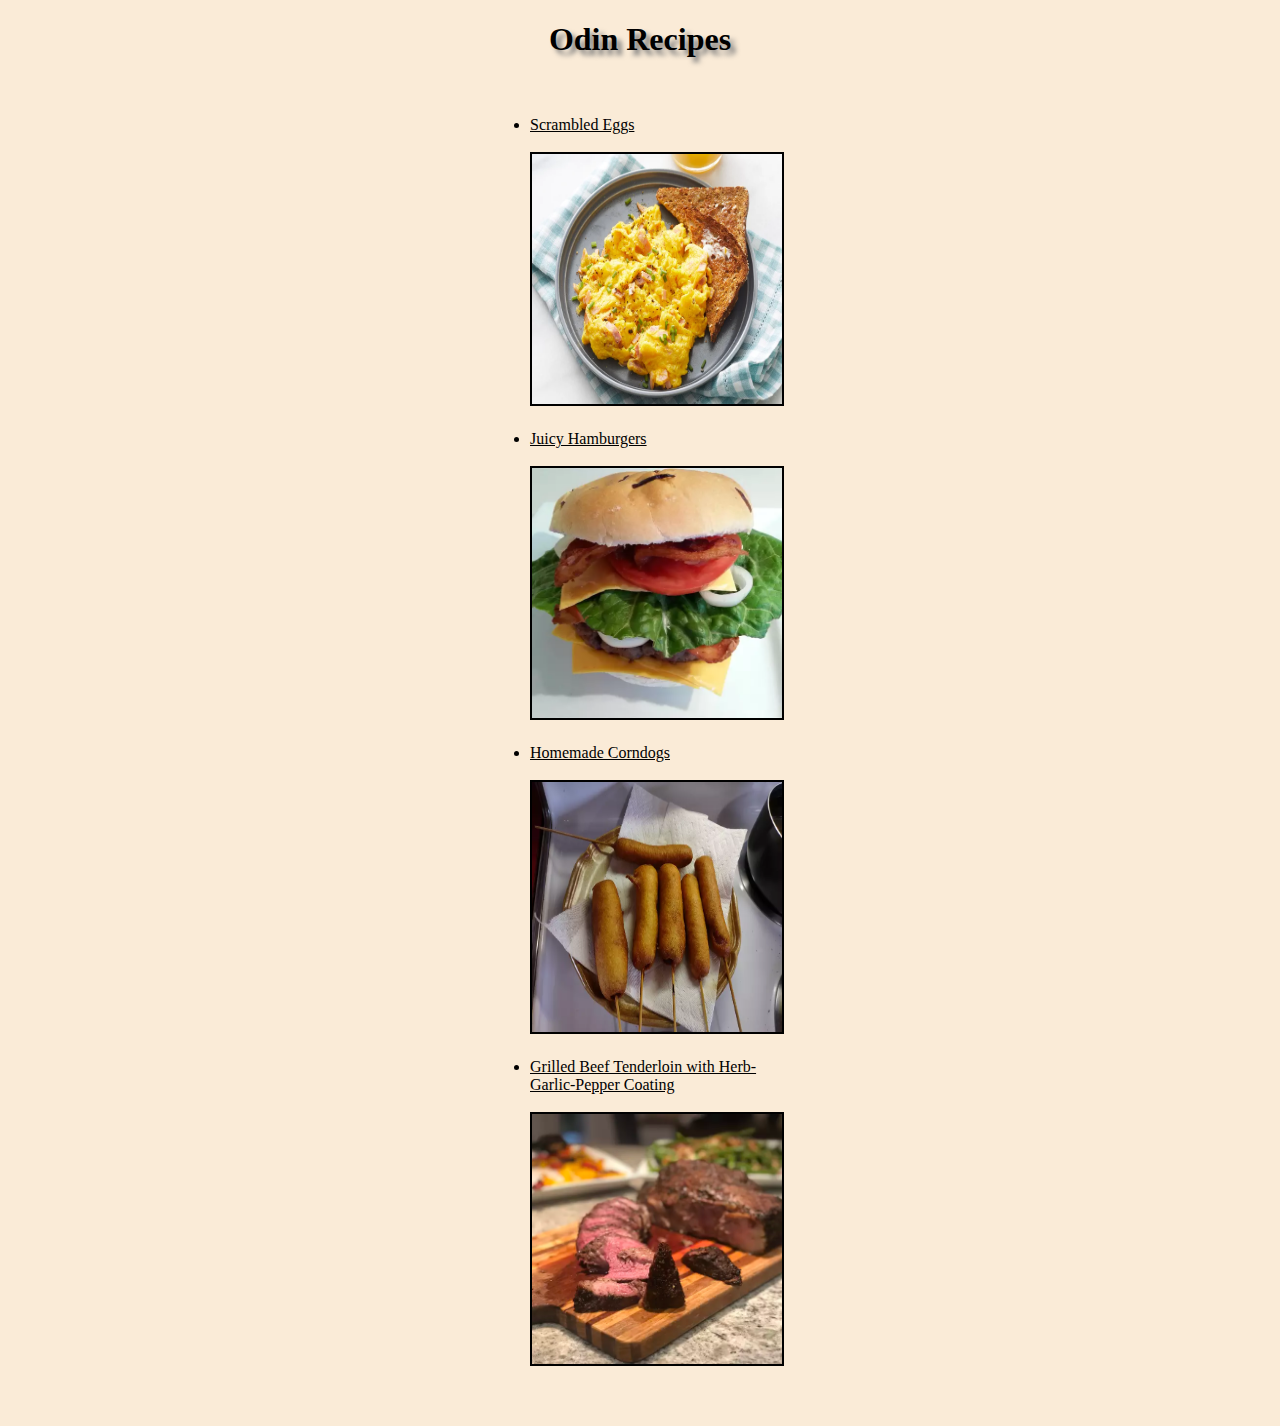
<file: index.html>
<!DOCTYPE html>
<html lang="en">
    <head>
        <title>Odin Recipes</title>
        <link rel="stylesheet" href="styles.css">
    </head>
    <body>
        <h1>Odin Recipes</h1>
        <div class="container">
        <ul>
            <li>
                <a href="recipes\scrambledeggs.html">Scrambled Eggs</a><br><br>
                <img src="images\scrambledeggs.png" alt="Scrambled Eggs" width="250" height="250"/>
            </li>
            <li>
                <a href="recipes\juicyhamburgers.html">Juicy Hamburgers</a><br><br>
                <img src="images\juicyhamburger.png" alt="Juicy Hamburger" width="250" height="250"/>
            </li>
            <li>
                <a href="recipes\homemadecorndogs.html">Homemade Corndogs</a><br><br>
                <img src="images\homemadecorndogs.png" alt="Homemade Corndogs" width="250" height="250"/>
            </li>
            <li>
                <a href="recipes\beeftenderloin.html">Grilled Beef Tenderloin with Herb-Garlic-Pepper Coating</a><br><br>
                <img src="images\beeftenderloin.png" alt="Beef Tenderloin" width="250" height="250"/>
            </li>
        </ul>
        </div>
    </body>
</html>
</file>
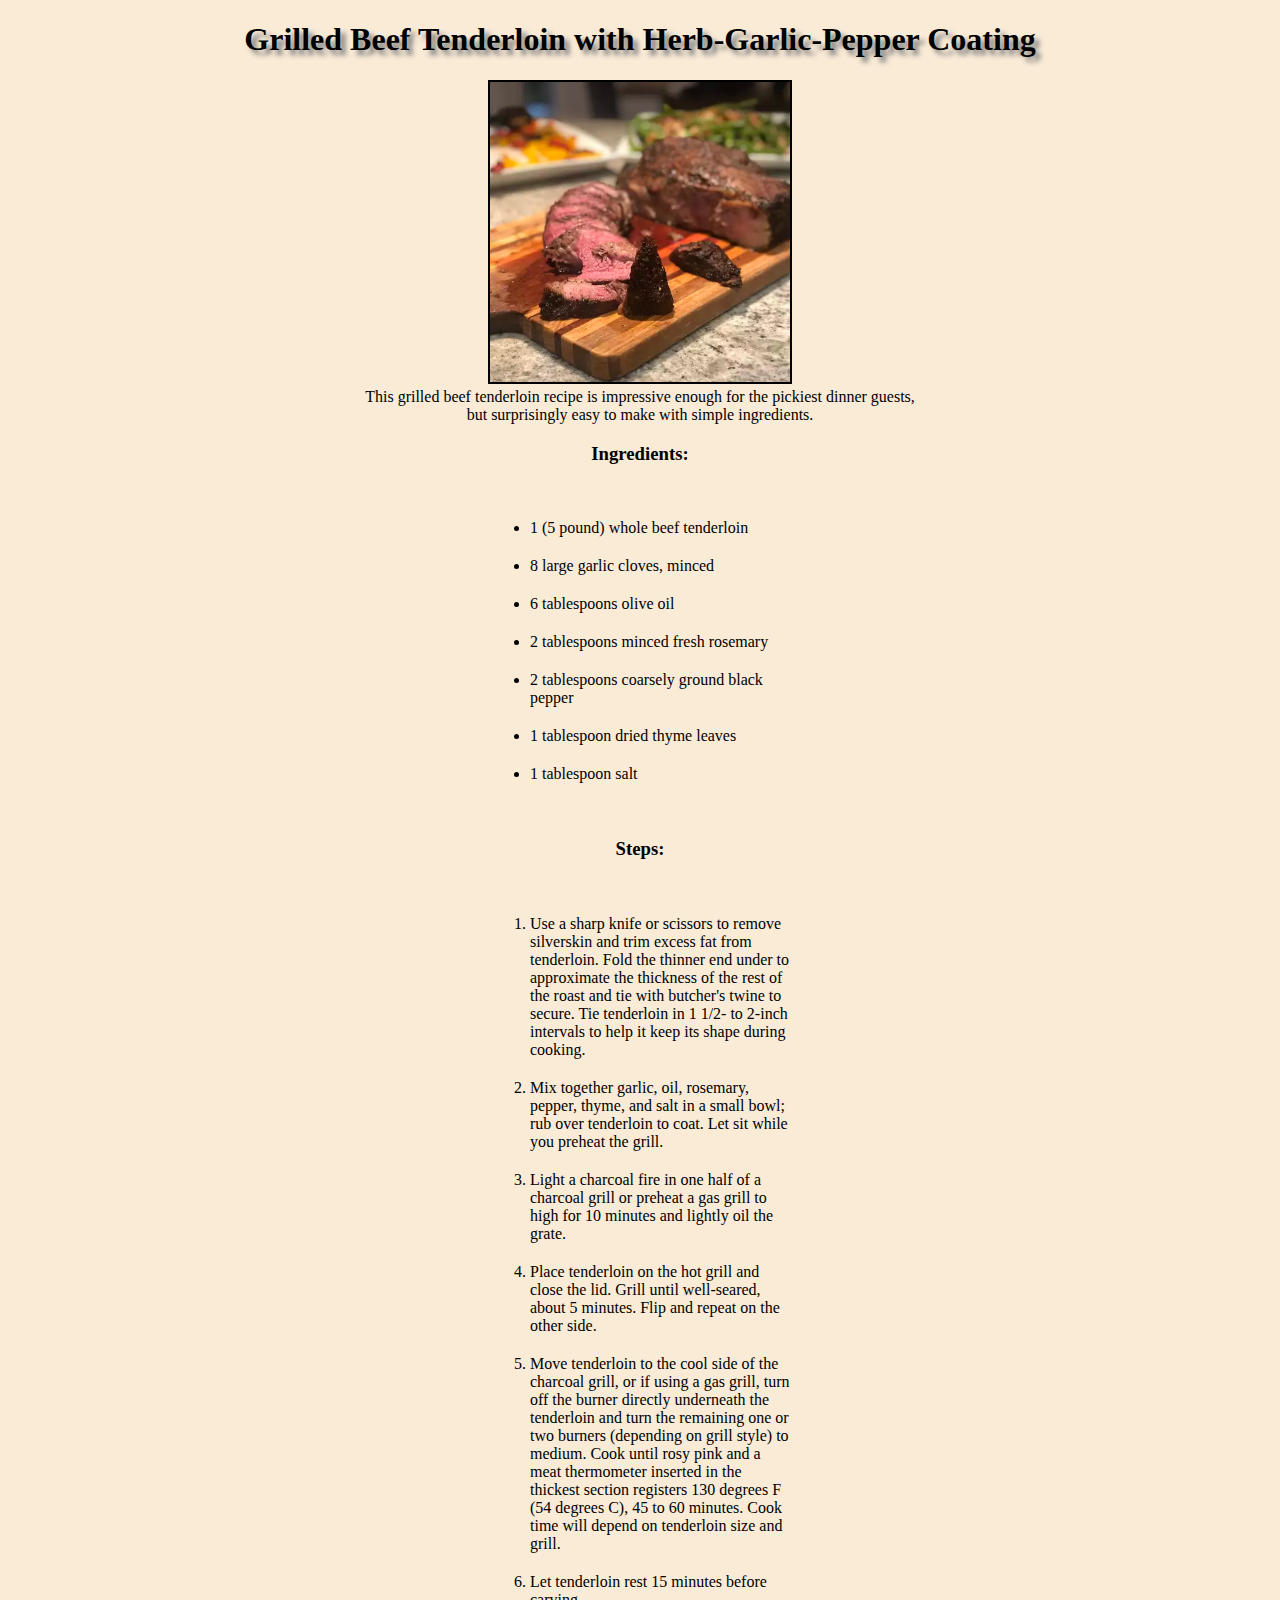
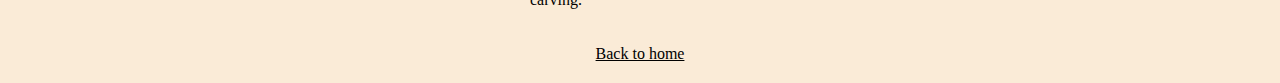
<file: recipes/beeftenderloin.html>
<!DOCTYPE html>
<html lang="en">
    <head>
        <title>Beef Tenderloin</title>
        <link rel="stylesheet" href="..\styles.css">
    </head>
    <body class="food">
        <h1>Grilled Beef Tenderloin with Herb-Garlic-Pepper Coating</h1>
        <img src="..\images\beeftenderloin.png" alt="Beef Tenderloin" width="300" height="300"/><br>
        <caption>This grilled beef tenderloin recipe is impressive enough for the pickiest dinner guests,<br>
            but surprisingly easy to make with simple ingredients.</caption>
        <h3>Ingredients: </h3>
        <ul>
            <li>1 (5 pound) whole beef tenderloin</li>
            <li>8 large garlic cloves, minced</li>
            <li>6 tablespoons olive oil</li>
            <li>2 tablespoons minced fresh rosemary</li>
            <li>2 tablespoons coarsely ground black pepper</li>
            <li>1 tablespoon dried thyme leaves</li>
            <li>1 tablespoon salt</li>
        </ul>
        <h3>Steps: </h3>
        <ol>
            <li>Use a sharp knife or scissors to remove silverskin and trim excess fat from tenderloin. Fold the thinner end under to approximate the thickness of the rest of the roast and tie with butcher's twine to secure. Tie tenderloin in 1 1/2- to 2-inch intervals to help it keep its shape during cooking.</li>
            <li>Mix together garlic, oil, rosemary, pepper, thyme, and salt in a small bowl; rub over tenderloin to coat. Let sit while you preheat the grill.</li>
            <li>Light a charcoal fire in one half of a charcoal grill or preheat a gas grill to high for 10 minutes and lightly oil the grate.</li>
            <li>Place tenderloin on the hot grill and close the lid. Grill until well-seared, about 5 minutes. Flip and repeat on the other side.</li>
            <li>Move tenderloin to the cool side of the charcoal grill, or if using a gas grill, turn off the burner directly underneath the tenderloin and turn the remaining one or two burners (depending on grill style) to medium. Cook until rosy pink and a meat thermometer inserted in the thickest section registers 130 degrees F (54 degrees C), 45 to 60 minutes. Cook time will depend on tenderloin size and grill.</li>
            <li>Let tenderloin rest 15 minutes before carving.</li>
        </ol>
        <br>
        <a href="..\index.html">Back to home</a>
    </body>
</html>
</file>
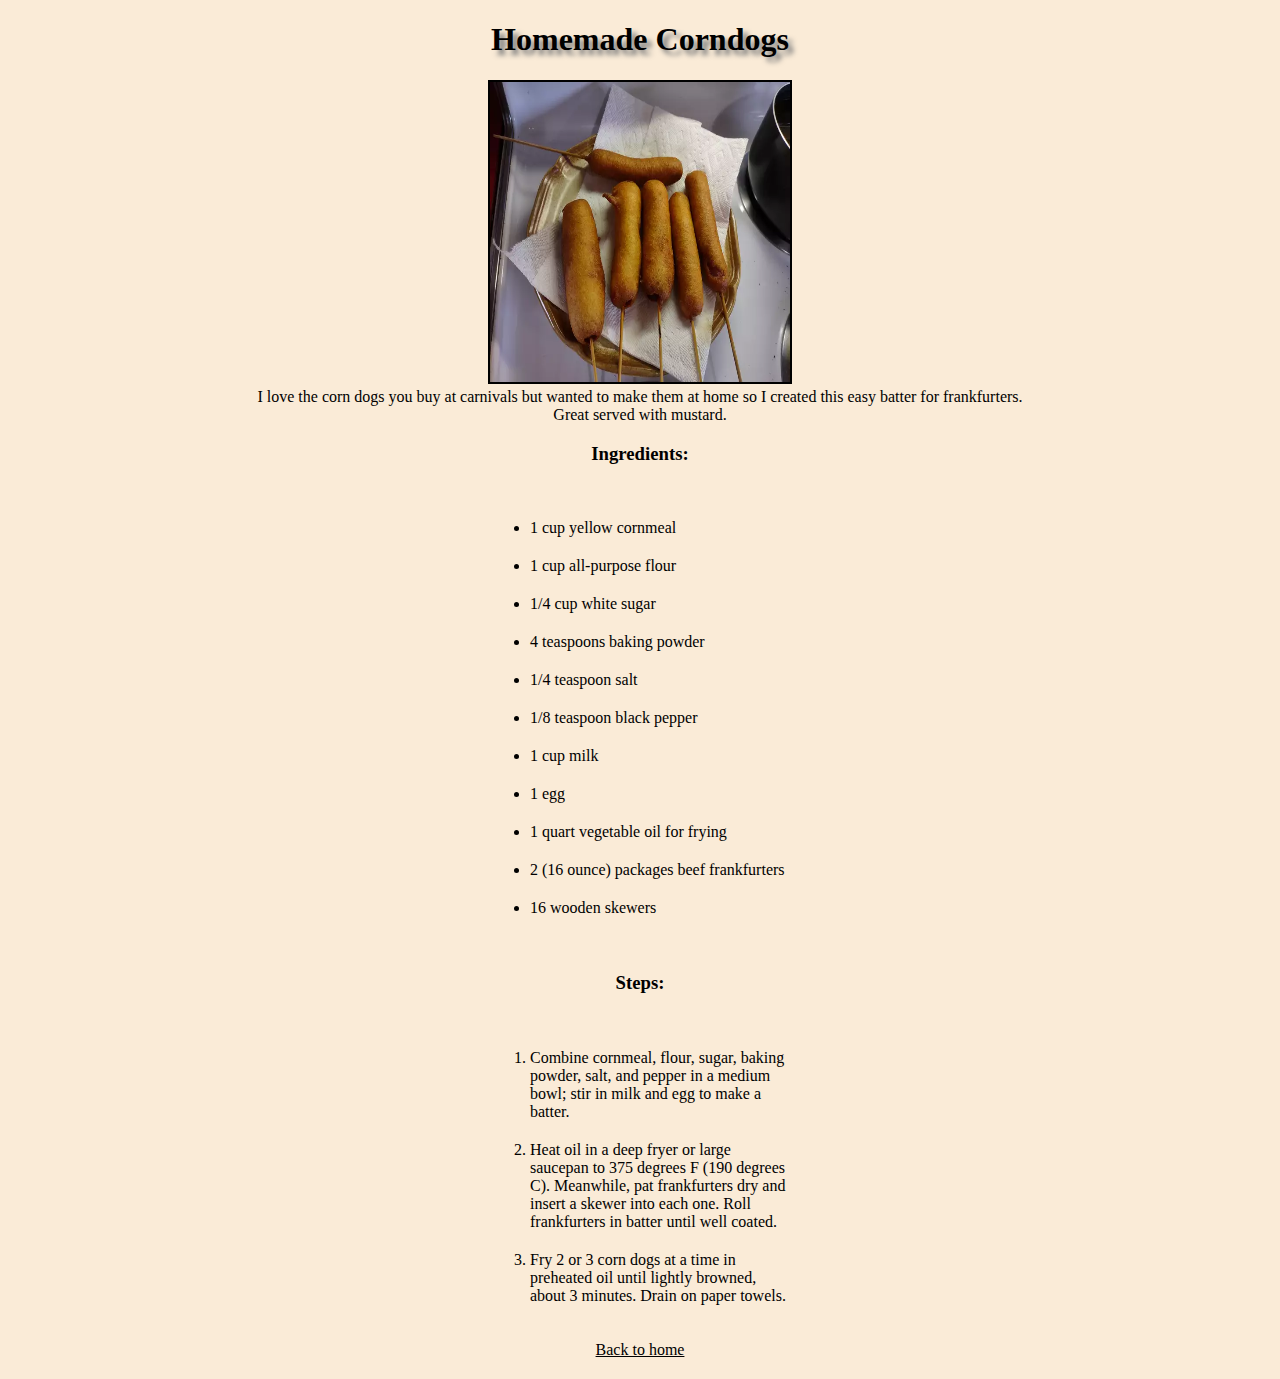
<file: recipes/homemadecorndogs.html>
<!DOCTYPE html>
<html lang="en">
    <head>
        <title>Homemade Corndogs</title>
        <link rel="stylesheet" href="..\styles.css">
    </head>
    <body class="food">
        <h1>Homemade Corndogs</h1>
        <img src="..\images\homemadecorndogs.png" alt="Homemade Corndogs" width="300" height="300"/><br>
        <caption>I love the corn dogs you buy at carnivals but wanted to make them at home so I created this easy batter for frankfurters.<br> 
            Great served with mustard.</caption>
        <h3>Ingredients: </h3>
        <ul>
            <li>1 cup yellow cornmeal</li>
            <li>1 cup all-purpose flour</li>
            <li>1/4 cup white sugar</li>
            <li>4 teaspoons baking powder</li>        
            <li>1/4 teaspoon salt</li>
            <li>1/8 teaspoon black pepper</li>
            <li>1 cup milk</li>
            <li>1 egg</li>
            <li>1 quart vegetable oil for frying</li>
            <li>2 (16 ounce) packages beef frankfurters</li>
            <li>16 wooden skewers</li>
        </ul>
        <h3>Steps: </h3>
        <ol>
            <li>Combine cornmeal, flour, sugar, baking powder,
                 salt, and pepper in a medium bowl; stir in milk
                  and egg to make a batter.</li>
            <li>Heat oil in a deep fryer or large saucepan to
                 375 degrees F (190 degrees C). Meanwhile, pat frankfurters dry
                  and insert a skewer into each one. Roll frankfurters in batter until well coated.</li>
            <li>Fry 2 or 3 corn dogs at a time in preheated oil until lightly browned,
                 about 3 minutes. Drain on paper towels.</li>
        </ol>
        <br>
        <a href="..\index.html">Back to home</a>
    </body>
</html>
</file>
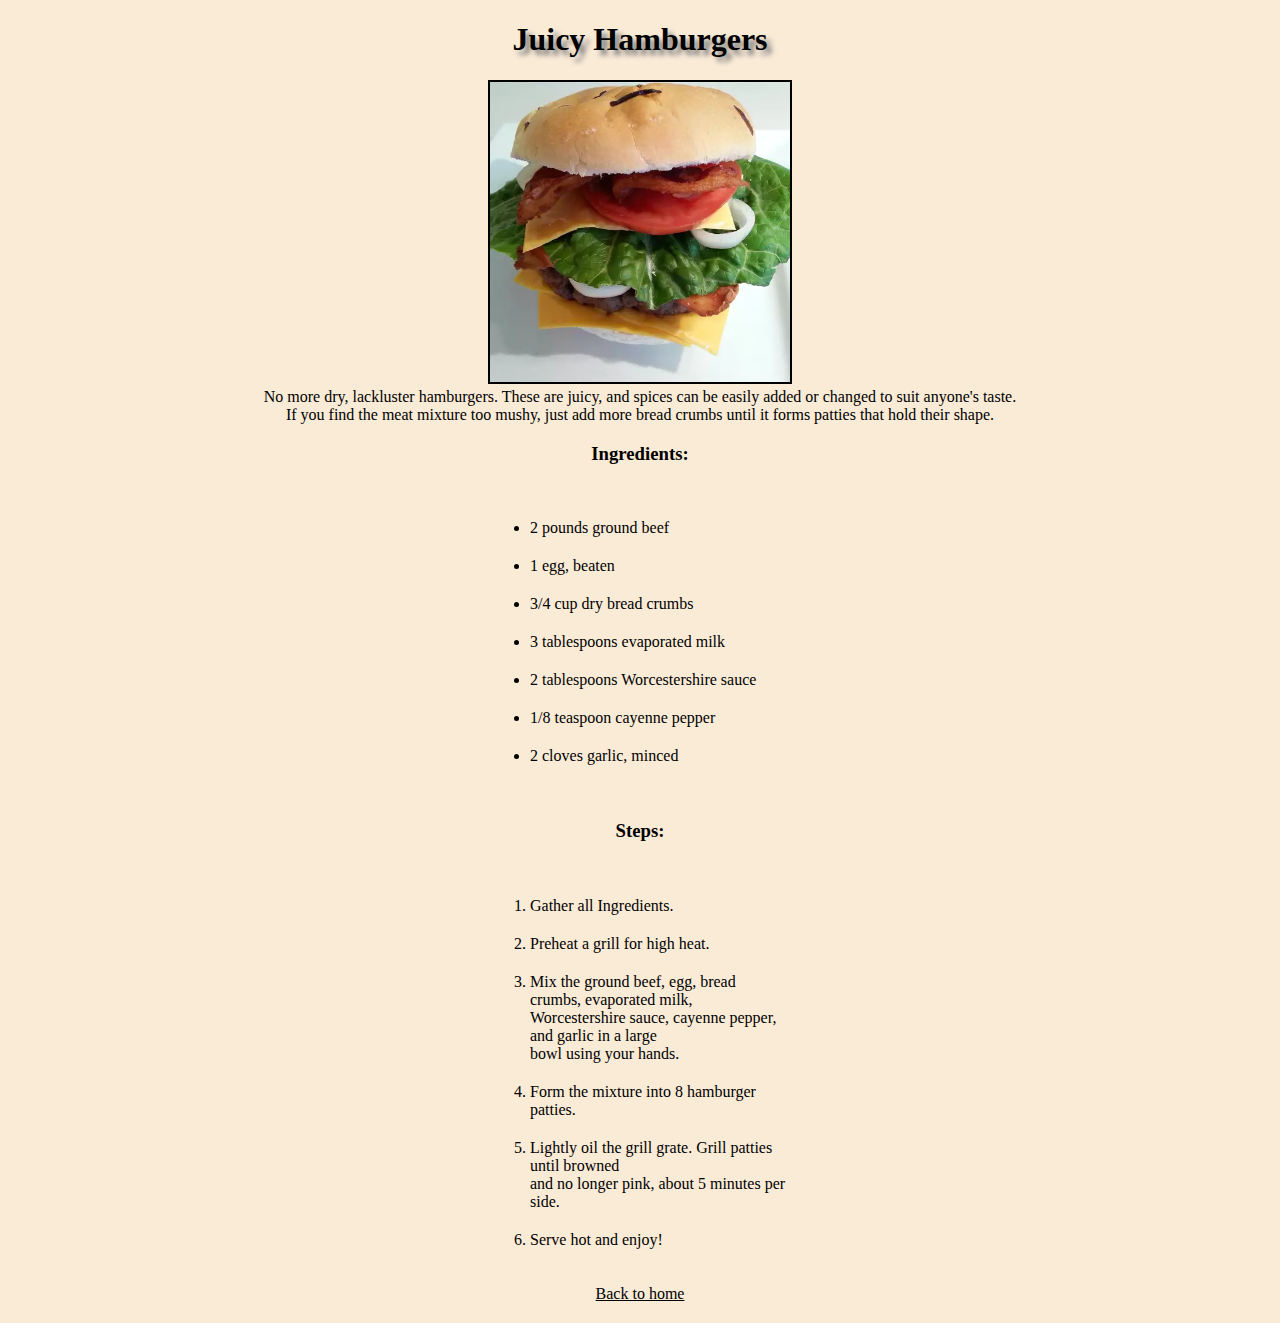
<file: recipes/juicyhamburgers.html>
<!DOCTYPE html>
<html lang="en">
    <head>
        <title>Juicy Hamburgers</title>
        <link rel="stylesheet" href="..\styles.css">
    </head>
    <body class="food">
        <h1>Juicy Hamburgers</h1>
        <img src="..\images\juicyhamburger.png" alt="Juicy Hamburger" width="300" height="300"/><br>
        <caption>No more dry, lackluster hamburgers. These are juicy, and spices can be easily added or changed to suit anyone's taste.<br> 
            If you find the meat mixture too mushy, just add more bread crumbs until it forms patties that hold their shape.</caption>
        <h3>Ingredients: </h3>
        <ul>
            <li>2 pounds ground beef</li>
            <li>1 egg, beaten</li>
            <li>3/4 cup dry bread crumbs</li>
            <li>3 tablespoons evaporated milk</li>
            <li>2 tablespoons Worcestershire sauce</li>
            <li>1/8 teaspoon cayenne pepper</li>
            <li>2 cloves garlic, minced</li>
        </ul>
        <h3>Steps: </h3>
        <ol>
            <li>Gather all Ingredients.</li>
            <li>Preheat a grill for high heat.</li>
            <li>Mix the ground beef, egg, bread crumbs, evaporated milk,<br>
                Worcestershire sauce, cayenne pepper, and garlic in a large<br>
                 bowl using your hands.</li>
            <li>Form the mixture into 8 hamburger patties.</li>
            <li>Lightly oil the grill grate. Grill patties until browned<br>
                 and no longer pink, about 5 minutes per side.</li>
            <li>Serve hot and enjoy!</li>
        </ol>
        <br>
        <a href="..\index.html">Back to home</a>
    </body>
</html>
</file>
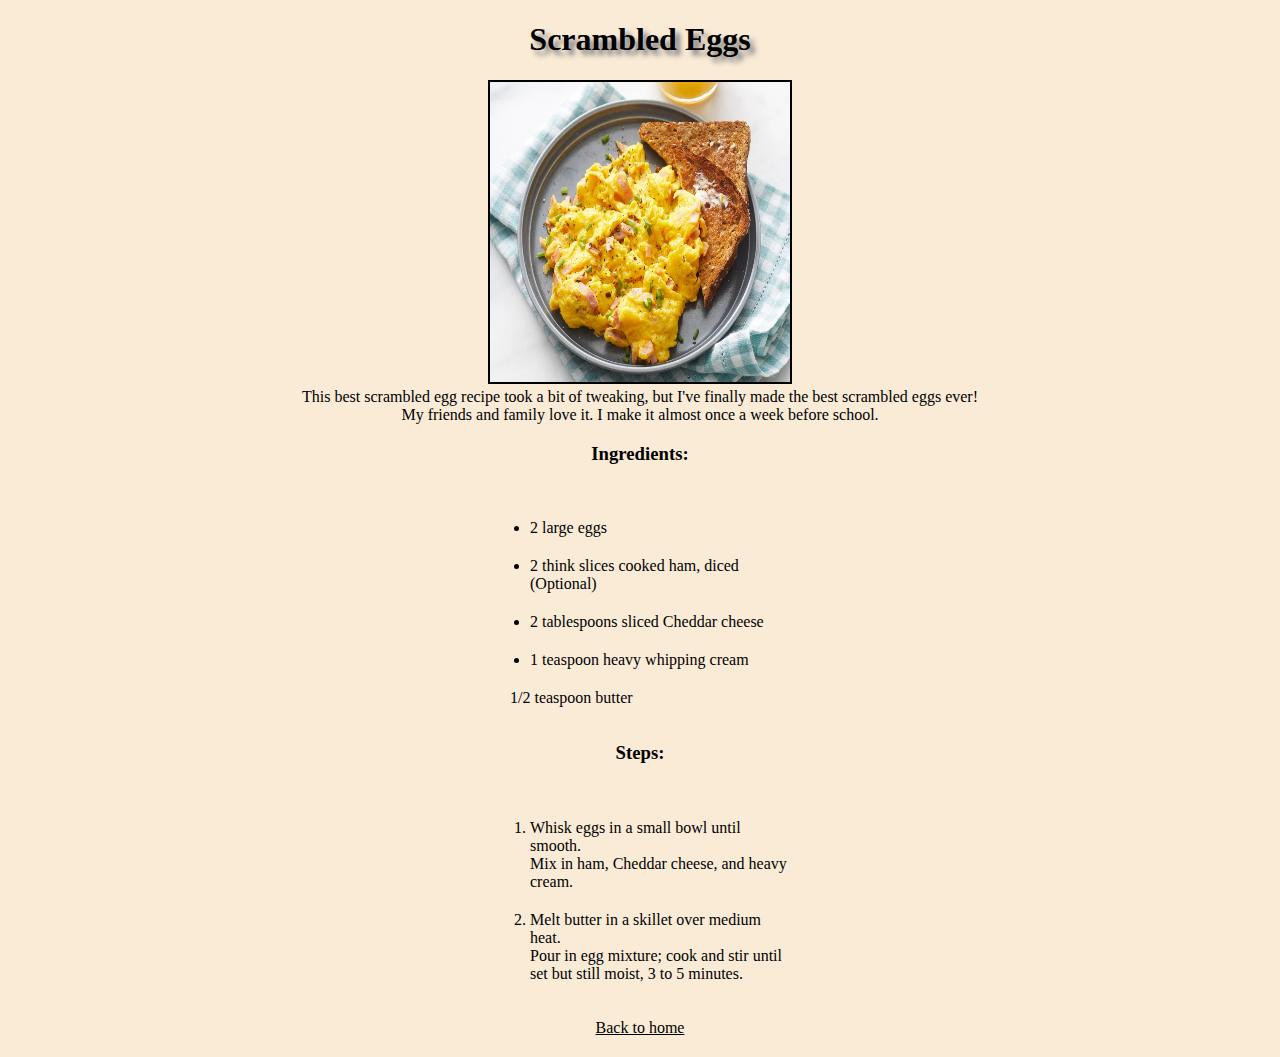
<file: recipes/scrambledeggs.html>
<!DOCTYPE html>
<html lang="en">
    <head>
        <title>Scrambled Eggs</title>
        <link rel="stylesheet" href="..\styles.css">
    </head>
    <body class="food">
        <h1>Scrambled Eggs</h1>
        <img src="..\images\scrambledeggs.png" alt="Scrambled Eggs" width="300" height="300"/><br>
        <caption>This best scrambled egg recipe took a bit of tweaking, but I've finally made the best scrambled eggs ever!<br>
             My friends and family love it. I make it almost once a week before school.</caption>
        <h3>Ingredients: </h3>
        <ul>
            <li>2 large eggs</li>
            <li>2 think slices cooked ham, diced (Optional)</li>
            <li>2 tablespoons sliced Cheddar cheese</li>
            <li>1 teaspoon heavy whipping cream</li>
            <l1>1/2 teaspoon butter</l1>
        </ul>
        <h3>Steps: </h3>
        <ol>
            <li>Whisk eggs in a small bowl until smooth.<br>
                 Mix in ham, Cheddar cheese, and heavy cream.</li>
            <li>Melt butter in a skillet over medium heat. <br>
                Pour in egg mixture; cook and stir until<br>
                 set but still moist, 3 to 5 minutes.</li>
        </ol>
        <br>
        <a href="..\index.html">Back to home</a>
    </body>
</html>
</file>
<file: styles.css>
body {
    background-color: antiquewhite;
    margin: 20px;
}

a {
    font-size: medium;
    color: black;
}

a:hover {
    font-size: large;
}

img {
    border: 2px solid;
}

h1 {
    text-align: center;
    text-shadow: 5px 5px 5px #7d7d7d;
}

li {
    margin: 20px;
}

ul {
    display: inline-block;
    text-align: left;
    width: 300px;
}

ol {
    display: inline-block;
    align-items: center;
    text-align: left;
    width: 300px;
}

div.container {
    text-align: center;
  }

body.food {
    text-align: center;
}
</file>
